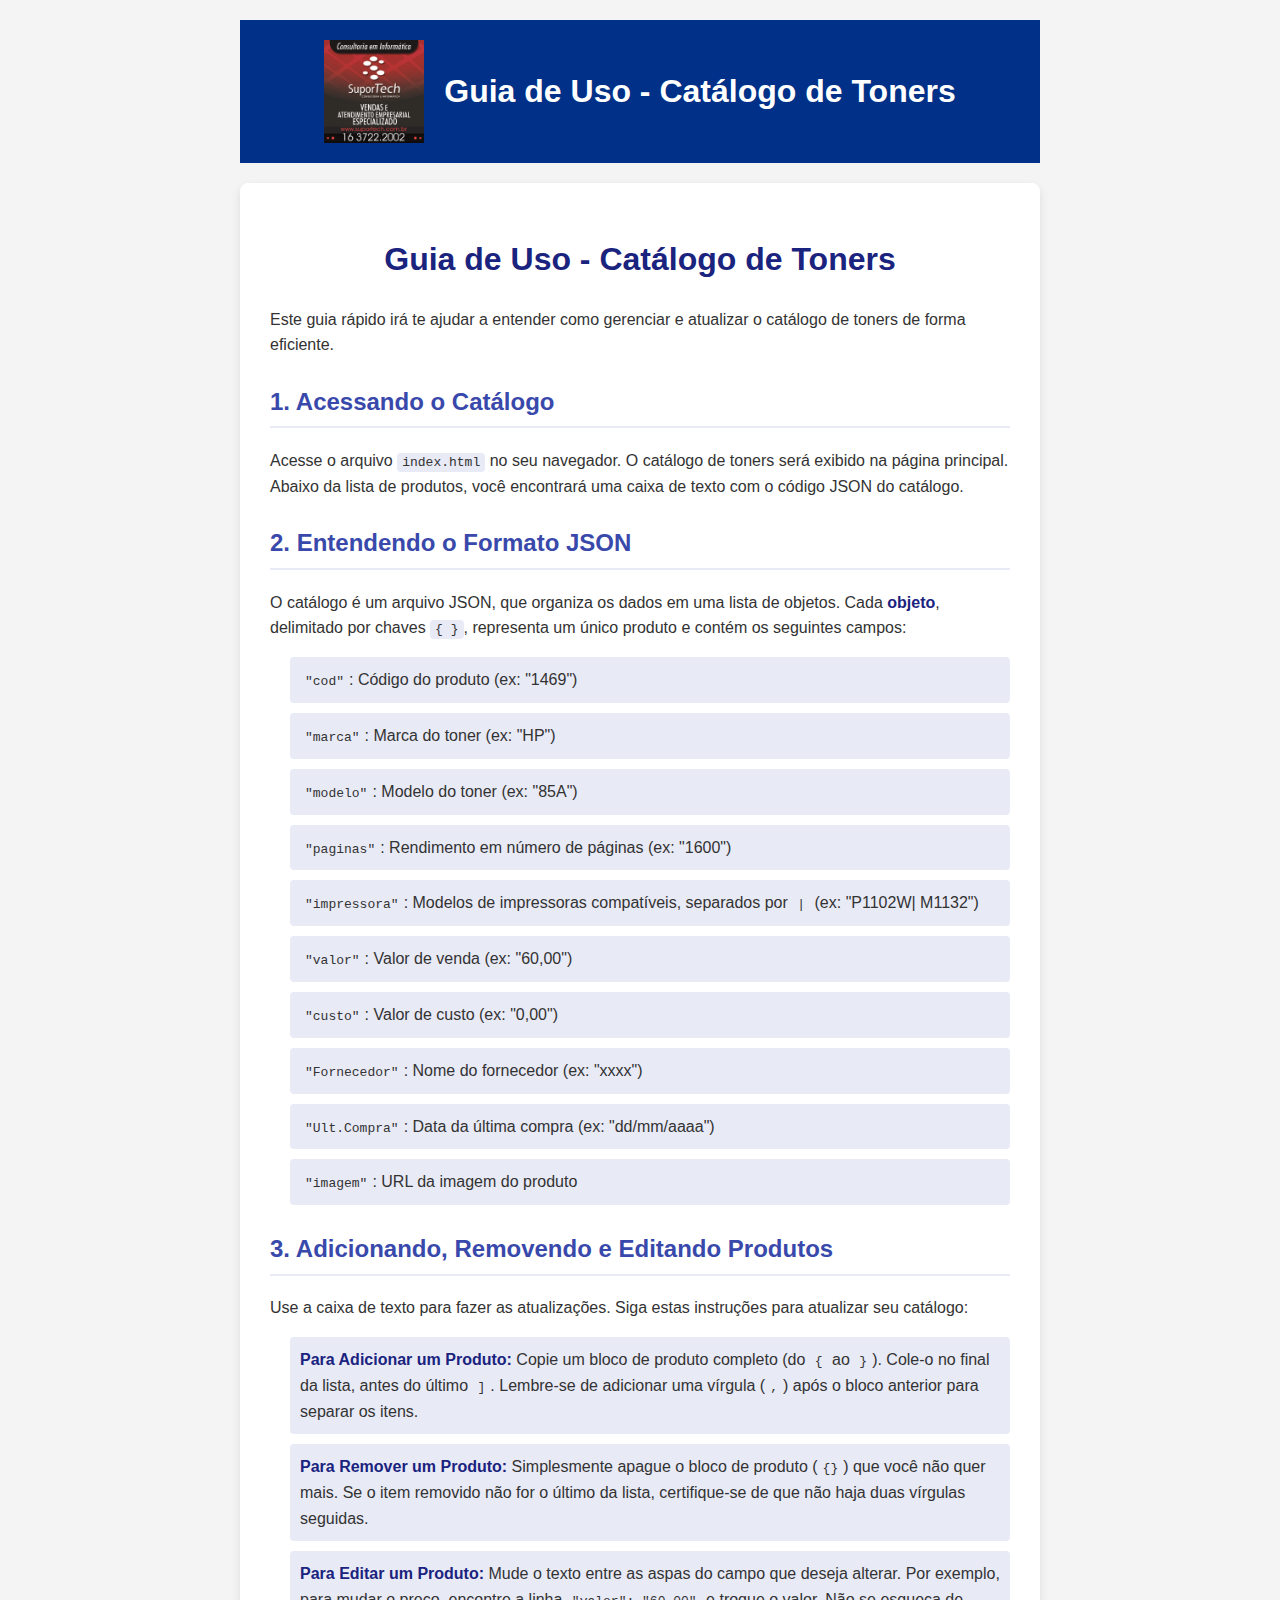
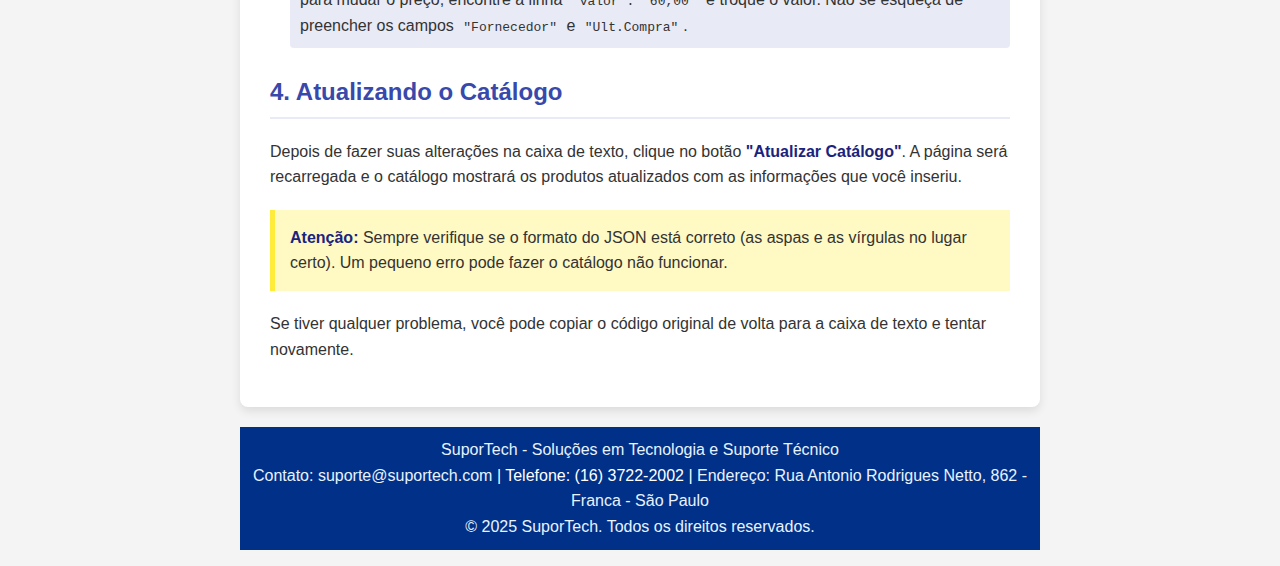
<file: guia.html>
<!DOCTYPE html>
<html lang="pt-br">
<head>
    <meta charset="UTF-8">
    <meta name="viewport" content="width=device-width, initial-scale=1.0">
    <title>Guia de Uso - Catálogo de Toners</title>
   <link rel="stylesheet" href="style.css"0>
	  <header>
        <img src="logo.png" alt="SuporTech Logo">
        <h1>Guia de Uso - Catálogo de Toners</h1>
    </header>
    <style>
        body {
            font-family: Arial, sans-serif;
            line-height: 1.6;
            color: #333;
            max-width: 800px;
            margin: 20px auto;
            padding: 0 20px;
            background-color: #f4f4f4;
        }
        .container {
            background-color: #fff;
            padding: 30px;
            border-radius: 8px;
            box-shadow: 0 4px 10px rgba(0, 0, 0, 0.1);
        }
        h1 {
            color: #1a237e;
            text-align: center;
        }
        h2 {
            color: #3949ab;
            border-bottom: 2px solid #e8eaf6;
            padding-bottom: 5px;
            margin-top: 25px;
        }
        p {
            margin-bottom: 15px;
        }
        strong {
            color: #1a237e;
        }
        code {
            background-color: #e8eaf6;
            padding: 2px 5px;
            border-radius: 4px;
            font-family: monospace;
        }
        ul {
            list-style-type: none;
            padding-left: 0;
        }
        li {
            background-color: #e8eaf6;
            padding: 10px;
            margin-bottom: 10px;
            border-radius: 4px;
        }
        .highlight {
            background-color: #fff9c4;
            padding: 15px;
            border-left: 5px solid #ffeb3b;
            margin: 20px 0;
        }
    </style>
</head>
<body>
    <div class="container">
        <h1>Guia de Uso - Catálogo de Toners</h1>
        <p>Este guia rápido irá te ajudar a entender como gerenciar e atualizar o catálogo de toners de forma eficiente.</p>
        
        <h2>1. Acessando o Catálogo</h2>
        <p>Acesse o arquivo <code>index.html</code> no seu navegador. O catálogo de toners será exibido na página principal. Abaixo da lista de produtos, você encontrará uma caixa de texto com o código JSON do catálogo.</p>

        <h2>2. Entendendo o Formato JSON</h2>
        <p>O catálogo é um arquivo JSON, que organiza os dados em uma lista de objetos. Cada <strong>objeto</strong>, delimitado por chaves <code>{ }</code>, representa um único produto e contém os seguintes campos:</p>
        
        <ul>
            <li><code>"cod"</code>: Código do produto (ex: "1469")</li>
            <li><code>"marca"</code>: Marca do toner (ex: "HP")</li>
            <li><code>"modelo"</code>: Modelo do toner (ex: "85A")</li>
            <li><code>"paginas"</code>: Rendimento em número de páginas (ex: "1600")</li>
            <li><code>"impressora"</code>: Modelos de impressoras compatíveis, separados por <code>|</code> (ex: "P1102W| M1132")</li>
            <li><code>"valor"</code>: Valor de venda (ex: "60,00")</li>
            <li><code>"custo"</code>: Valor de custo (ex: "0,00")</li>
            <li><code>"Fornecedor"</code>: Nome do fornecedor (ex: "xxxx")</li>
            <li><code>"Ult.Compra"</code>: Data da última compra (ex: "dd/mm/aaaa")</li>
            <li><code>"imagem"</code>: URL da imagem do produto</li>
        </ul>

        <h2>3. Adicionando, Removendo e Editando Produtos</h2>
        <p>Use a caixa de texto para fazer as atualizações. Siga estas instruções para atualizar seu catálogo:</p>
        
        <ul>
            <li><strong>Para Adicionar um Produto:</strong> Copie um bloco de produto completo (do <code>{</code> ao <code>}</code>). Cole-o no final da lista, antes do último <code>]</code>. Lembre-se de adicionar uma vírgula (<code>,</code>) após o bloco anterior para separar os itens.</li>
            <li><strong>Para Remover um Produto:</strong> Simplesmente apague o bloco de produto (<code>{}</code>) que você não quer mais. Se o item removido não for o último da lista, certifique-se de que não haja duas vírgulas seguidas.</li>
            <li><strong>Para Editar um Produto:</strong> Mude o texto entre as aspas do campo que deseja alterar. Por exemplo, para mudar o preço, encontre a linha <code>"valor": "60,00"</code> e troque o valor. Não se esqueça de preencher os campos <code>"Fornecedor"</code> e <code>"Ult.Compra"</code>.</li>
        </ul>

        <h2>4. Atualizando o Catálogo</h2>
        <p>Depois de fazer suas alterações na caixa de texto, clique no botão <strong>"Atualizar Catálogo"</strong>. A página será recarregada e o catálogo mostrará os produtos atualizados com as informações que você inseriu.</p>

        <p class="highlight"><strong>Atenção:</strong> Sempre verifique se o formato do JSON está correto (as aspas e as vírgulas no lugar certo). Um pequeno erro pode fazer o catálogo não funcionar.</p>
        
        <p>Se tiver qualquer problema, você pode copiar o código original de volta para a caixa de texto e tentar novamente.</p>
    </div>
	
    <footer>
        <a href="https://suportech.com.br" target="_blank"</a>SuporTech - Soluções em Tecnologia e Suporte Técnico 	<br>
        Contato: <a href="mailto:suporte@suportech.com">suporte@suportech.com</a> | Telefone: (16) 3722-2002 | <a href="https://maps.app.goo.gl/eogXFZHwVcPVWt2cA" target="_blank"> Endereço: Rua Antonio Rodrigues Netto, 862 - Franca - São Paulo<br>
        © 2025 SuporTech. Todos os direitos reservados.
    </footer>

</body>
</html>
</file>
<file: style.css>
```css
body {
    font-family: Arial, sans-serif;
    line-height: 1.6;
    margin: 0;
    padding: 0;
    background-color: #f4f4f4;
}

header {
    background-color: #003087;
    color: #fff;
    padding: 20px;
    text-align: center;
    display: flex;
    align-items: center;
    justify-content: center;
    gap: 20px;
}

header img {
    max-width: 100px;
    height: auto;
}

header h1 {
    color: #fff;
}

.container {
    max-width: 1200px;
    margin: 20px auto;
    background: #fff;
    padding: 20px;
    border-radius: 5px;
    box-shadow: 0 0 10px rgba(0,0,0,0.1);
}

h1 {
    color: #003087;
    text-align: center;
}

h2, h3 {
    color: #004aad;
}

ul, ol {
    margin-left: 20px;
    margin-bottom: 20px;
}

li {
    margin-bottom: 10px;
}

code {
    background-color: #eee;
    padding: 2px 6px;
    border-radius: 4px;
}

a {
    color: #0066cc;
    text-decoration: none;
}

a:hover {
    text-decoration: underline;
}

.note {
    background-color: #e7f3ff;
    padding: 10px;
    border-left: 4px solid #0066cc;
    margin-bottom: 20px;
}

nav {
    background-color: #004aad;
    padding: 10px;
    margin-bottom: 20px;
}

nav ul {
    list-style-type: none;
    margin: 0;
    padding: 0;
    display: flex;
    justify-content: center;
}

nav ul li {
    margin: 0 15px;
}

nav ul li a {
    color: #fff;
    font-weight: bold;
}

nav ul li a:hover {
    color: #e7f3ff;
}

footer {
    background-color: #003087;
    color: #fff;
    text-align: center;
    padding: 10px;
    margin-top: 20px;
}

footer a {
    color: #e7f3ff;
}

footer a:hover {
    text-decoration: underline;
}

.section {
    margin-bottom: 25px;
}

table {
    width: 100%;
    border-collapse: collapse;
    background: #fff;
    margin-bottom: 20px;
}

th, td {
    border: 1px solid #ccc;
    padding: 8px;
}

th {
    background: #eee;
    text-align: left;
}

textarea {
    width: 100%;
    resize: vertical;
}

select {
    width: 100%;
    padding: 5px;
}

.btn {
    display: inline-block;
    background-color: #0078d4;
    color: white;
    padding: 10px 20px;
    border: none;
    border-radius: 4px;
    cursor: pointer;
    margin-top: 10px;
    text-decoration: none;
}

.btn:hover {
    background-color: #005b9e;
}

@media print {
    body {
        background-color: #fff;
        color: #000;
    }
    header, nav, footer, #loginSection {
        display: none;
    }
    a {
        color: #000;
        background: none;
        padding: 0;
        text-decoration: underline;
    }
    .container {
        box-shadow: none;
        margin: 0;
    }
    .btn {
        display: none;
    }
}

#datetime {
    font-size: 12px;
    color: #666;
    margin-bottom: 10px;
}

.export-buttons {
    margin-bottom: 20px;
}

.task-details {
    margin-top: 20px;
}

.subtask-form {
    margin-top: 10px;
}

canvas {
    max-width: 100%;
}

.subtasks-list {
    list-style-type: none;
    padding: 0;
}

.subtasks-list li {
    display: flex;
    align-items: center;
    margin-bottom: 5px;
}

.subtasks-list input[type="checkbox"] {
    margin-right: 10px;
}

#loginSection {
    max-width: 400px;
    margin: 50px auto;
    padding: 20px;
    background: #fff;
    border-radius: 5px;
    box-shadow: 0 0 10px rgba(0,0,0,0.1);
}

#eventLogSection {
    max-height: 200px;
    overflow-y: auto;
    background: #f9f9f9;
    padding: 10px;
    border: 1px solid #ccc;
    margin-top: 20px;
}

#eventLogSection ul {
    list-style-type: none;
    padding: 0;
}

#eventLogSection li {
    font-size: 12px;
    color: #333;
    margin-bottom: 5px;
}
```

### Guia HTML Atualizado (`guia.html`)
Abaixo está o `guia.html` atualizado, agora referenciando o `style.css` externo e incluindo instruções completas para usar a tela de tarefas.

<xaiArtifact artifact_id="3598037b-a447-47e6-84b1-84513408df76" artifact_version_id="18699418-4291-403c-96e1-5b01ad750395" title="guia.html" contentType="text/html">
<!DOCTYPE html>
<html lang="pt-BR">
<head>
    <meta charset="UTF-8">
    <meta name="viewport" content="width=device-width, initial-scale=1.0">
    <title>Guia de Uso - Catálogo de Tarefas SuporTech</title>
    <link rel="stylesheet" href="style.css">
</head>
<body>
    <header>
        <img src="logo.png" alt="SuporTech Logo">
        <h1>Guia de Uso - Catálogo de Tarefas SuporTech</h1>
    </header>

    <nav>
        <ul>
            <li><a href="index.html">Voltar ao Catálogo de Tarefas</a></li>
        </ul>
    </nav>

    <div class="container">
        <h2>Como Utilizar o Catálogo de Tarefas SuporTech</h2>
        <p>Este guia explica como usar o sistema de gerenciamento de tarefas da SuporTech. Siga os passos abaixo para acessar, cadastrar, gerenciar e exportar tarefas, além de visualizar logs e gráficos.</p>

        <div class="section">
            <h3>1. Acessando o Sistema (Login)</h3>
            <ol>
                <li>Ao abrir o sistema, você verá a tela de login.</li>
                <li>Insira o <strong>usuário</strong> (<code>admin</code>) e a <strong>senha</strong> (<code>suportech123</code>) nos campos correspondentes.</li>
                <li>Clique no botão <strong>Entrar</strong>.</li>
                <li>Se as credenciais estiverem corretas, você será levado à tela principal. Caso contrário, uma mensagem de erro será exibida, e a tentativa será registrada no log.</li>
            </ol>
            <div class="note">
                <strong>Nota:</strong> O login é necessário para acessar as funcionalidades do sistema. Contate o suporte em <a href="mailto:suporte@suportech.com">suporte@suportech.com</a> se precisar de assistência.
            </div>
        </div>

        <div class="section">
            <h3>2. Saindo do Sistema (Logout)</h3>
            <ol>
                <li>Na barra de navegação, clique em <strong>Sair</strong>.</li>
                <li>Você será redirecionado à tela de login, e o logout será registrado no log de eventos.</li>
            </ol>
        </div>

        <div class="section">
            <h3>3. Cadastrando uma Tarefa</h3>
            <ol>
                <li>Na seção <strong>Cadastro de Tarefas/Ideias</strong>, preencha os campos:
                    <ul>
                        <li><strong>Nome do Projeto</strong>: Nome do projeto relacionado.</li>
                        <li><strong>Nome do Produto</strong>: Produto associado à tarefa.</li>
                        <li><strong>Título da Tarefa/Ideia</strong>: Um título descritivo.</li>
                        <li><strong>Descrição</strong>: Detalhes da tarefa (opcional).</li>
                        <li><strong>Data de Início</strong>: Data de início da tarefa.</li>
                        <li><strong>Data Prevista</strong>: Data de conclusão prevista.</li>
                        <li><strong>Responsável</strong>: Nome ou e-mail do responsável.</li>
                        <li><strong>Porcentagem de Conclusão</strong>: Valor inicial entre 0 e 100 (atualizado automaticamente com subtarefas).</li>
                    </ul>
                </li>
                <li>Clique em <strong>Cadastrar Tarefa</strong>.</li>
                <li>A tarefa aparecerá na tabela <strong>Tarefas Cadastradas</strong>, e a ação será registrada no log.</li>
            </ol>
        </div>

        <div class="section">
            <h3>4. Adicionando e Gerenciando Subtarefas</h3>
            <ol>
                <li>Na tabela <strong>Tarefas Cadastradas</strong>, clique em <strong>Adicionar Subtarefa</strong> na coluna <strong>Ações</strong> da tarefa desejada.</li>
                <li>Preencha:
                    <ul>
                        <li><strong>Título da Subtarefa</strong>: Descrição da subtarefa.</li>
                        <li><strong>Concluída?</strong>: Marque se a subtarefa já está concluída.</li>
                        <li><strong>Data de Conclusão</strong>: Insira a data se marcada como concluída (opcional).</li>
                    </ul>
                </li>
                <li>Clique em <strong>Adicionar Subtarefa</strong>.</li>
                <li>As subtarefas aparecerão na coluna <strong>Subtarefas</strong> da tabela, com checkboxes.</li>
                <li>Marque/desmarque os checkboxes para atualizar o status da subtarefa (concluída/pendente). A <strong>% Conclusão</strong> da tarefa será atualizada automaticamente com base nas subtarefas concluídas.</li>
                <li>Cada ação (adicionar ou atualizar subtarefa) é registrada no log de eventos.</li>
            </ol>
        </div>

        <div class="section">
            <h3>5. Visualizando o Gráfico Burndown</h3>
            <ol>
                <li>Na tabela <strong>Tarefas Cadastradas</strong>, clique em <strong>Burndown</strong> na coluna <strong>Ações</strong> de uma tarefa com subtarefas.</li>
                <li>O gráfico mostrará:
                    <ul>
                        <li><strong>Linha Ideal</strong> (azul): Progresso esperado de subtarefas concluídas.</li>
                        <li><strong>Linha Atual</strong> (vermelha): Progresso real com base nas datas de conclusão das subtarefas.</li>
                    </ul>
                </li>
                <li>Se a tarefa não tiver subtarefas, uma mensagem solicitará que você adicione subtarefas primeiro.</li>
            </ol>
            <div class="note">
                <strong>Nota:</strong> O gráfico usa as datas de início e prevista da tarefa, além das datas de conclusão das subtarefas, para calcular o progresso.
            </div>
        </div>

        <div class="section">
            <h3>6. Exportando Dados</h3>
            <ol>
                <li>Na seção de botões, clique em:
                    <ul>
                        <li><strong>Exportar PDF</strong>: Gera um arquivo PDF com todas as tarefas e subtarefas.</li>
                        <li><strong>Exportar Excel</strong>: Gera uma planilha XLSX com as tarefas e subtarefas.</li>
                        <li><strong>Exportar JSON</strong>: Gera um arquivo JSON com os dados das tarefas.</li>
                        <li><strong>Exportar Log</strong>: Gera um arquivo JSON com o log de eventos.</li>
                    </ul>
                </li>
                <li>Os arquivos serão baixados automaticamente, e cada exportação será registrada no log.</li>
            </ol>
        </div>

        <div class="section">
            <h3>7. Integrando com Calendários</h3>
            <ol>
                <li>Na tabela <strong>Tarefas Cadastradas</strong>, na coluna <strong>Ações</strong>, clique em:
                    <ul>
                        <li><strong>Google Calendar</strong>: Abre o Google Calendar em uma nova aba com os dados da tarefa preenchidos.</li>
                        <li><strong>MS Calendar</strong>: Abre o Microsoft Calendar em uma nova aba com os dados da tarefa preenchidos.</li>
                    </ul>
                </li>
                <li>Confirme os detalhes no calendário e salve o evento.</li>
                <li>Cada integração será registrada no log de eventos.</li>
            </ol>
        </div>

        <div class="section">
            <h3>8. Visualizando o Log de Eventos</h3>
            <ol>
                <li>Na seção <strong>Log de Eventos</strong>, você verá as últimas 10 ações realizadas no sistema, incluindo login, logout, cadastros, atualizações e exportações.</li>
                <li>Cada entrada mostra:
                    <ul>
                        <li><strong>Timestamp</strong>: Data e hora da ação (ex.: <code>06/09/2025 18:29:00</code>).</li>
                        <li><strong>Usuário</strong>: Nome do usuário logado (ex.: <code>admin</code>) ou <code>Anônimo</code> para tentativas de login falhas.</li>
                        <li><strong>Ação</strong>: Descrição da ação realizada (ex.: <code>Cadastrada nova tarefa ID 1</code>).</li>
                    </ul>
                </li>
                <li>Para exportar o log, clique em <strong>Exportar Log</strong> na seção de botões.</li>
            </ol>
        </div>

        <div class="section">
            <h3>9. Informações de Data, Hora, IP e Localização</h3>
            <ol>
                <li>No topo da tela principal, você verá:
                    <ul>
                        <li><strong>Data e Hora Local</strong>: Atualizada a cada minuto.</li>
                        <li><strong>IP</strong>: Endereço IP do dispositivo (se disponível).</li>
                        <li><strong>Localização</strong>: Coordenadas geográficas (latitude e longitude) se o navegador permitir.</li>
                    </ul>
                </li>
                <li>Essas informações são exibidas em letras pequenas e não são armazenadas.</li>
            </ol>
        </div>

        <div class="section">
            <h3>10. Dicas Adicionais</h3>
            <ul>
                <li>Certifique-se de que o arquivo <code>logo.png</code> está na mesma pasta do sistema para que o logotipo apareça corretamente.</li>
                <li>Os dados das tarefas e logs são salvos no <strong>localStorage</strong> do navegador. Limpar o cache do navegador apagará esses dados.</li>
                <li>Para suporte, contate <a href="mailto:suporte@suportech.com">suporte@suportech.com</a> ou ligue para (XX) XXXX-XXXX.</li>
            </ul>
        </div>
    </div>

    <footer>
        SuporTech - Soluções em Tecnologia e Suporte Técnico<br>
        Contato: <a href="mailto:suporte@suportech.com">suporte@suportech.com</a> | Telefone: (XX) XXXX-XXXX | Endereço: Rua Exemplo, 123 - Cidade, Estado<br>
        © 2025 SuporTech. Todos os direitos reservados.
    </footer>
</body>
</html>
</file>
